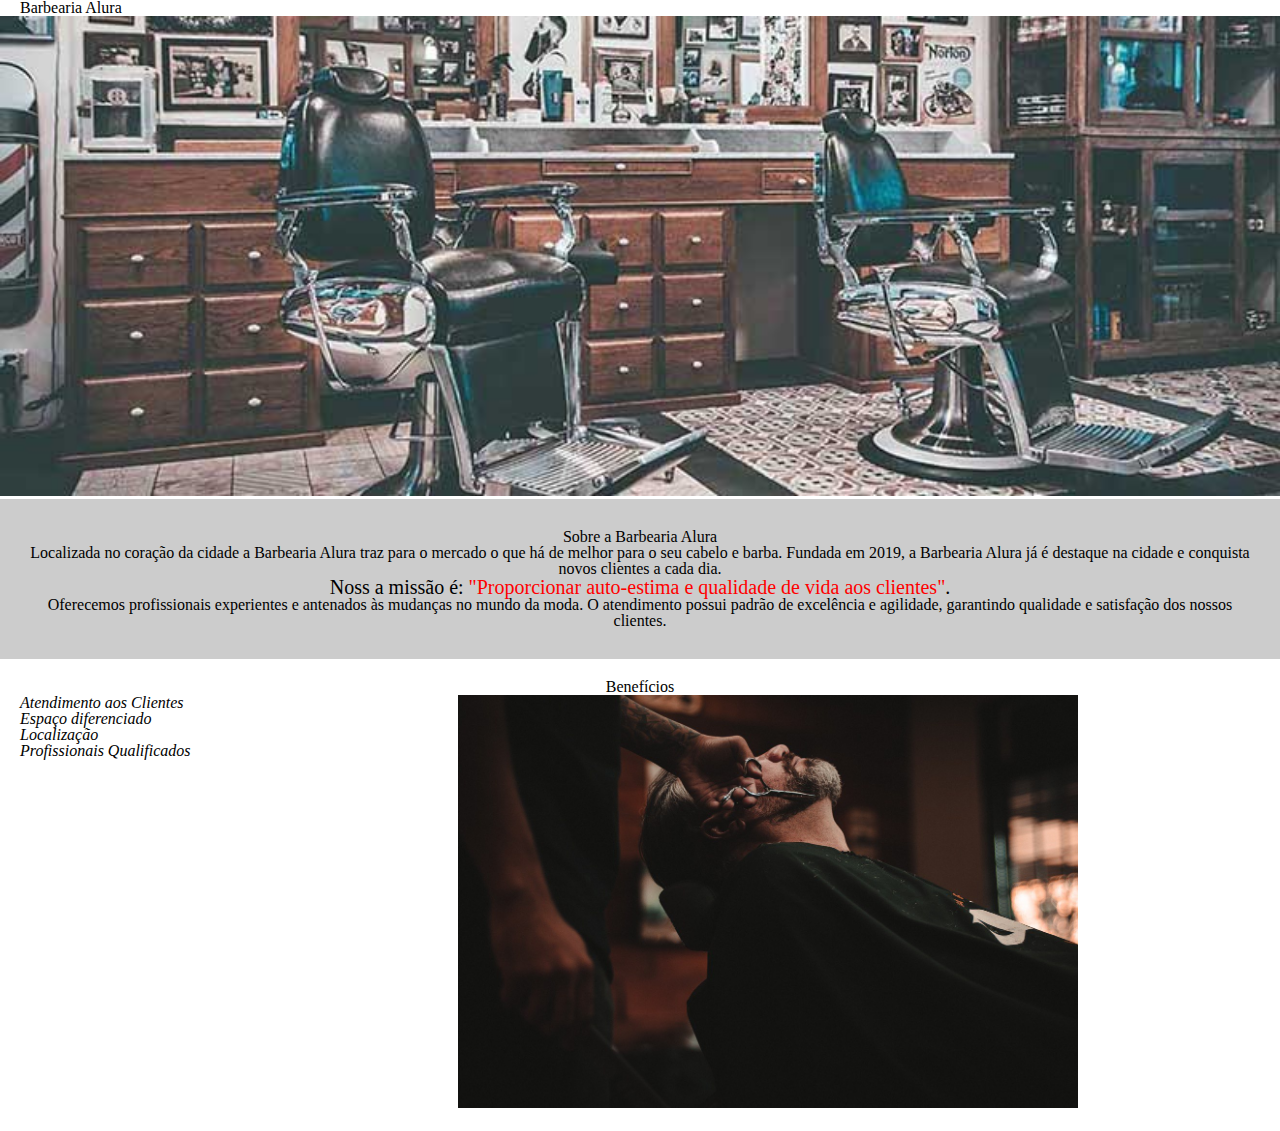
<file: index.html>
<!DOCTYPE html>
<html lang="pt-br">
	<head>
		<meta charset="UTF-8">

		<title>Barbearia Alura</title>

		<link rel="stylesheet" href="css/reset.css">
		<link rel="stylesheet" href="css/style-home.css">
	</head>

	<body>
		<header>
			<h1 class="titulo-principal">Barbearia Alura</h1>
		</header>
		<img id="banner" src="img/banner.jpg">
		<div class="principal">
			<h2 class="titulo-centralizado">Sobre a Barbearia Alura</h2>
	 
			<p>Localizada no coração da cidade a <strong>Barbearia Alura</strong> traz para o mercado o que há de melhor para o seu cabelo e barba. Fundada em 2019, a Barbearia Alura já é destaque na cidade e conquista novos clientes a cada dia.</p>

			<p id="missao"><em>Noss
				a missão é: <strong>"Proporcionar auto-estima e qualidade de vida aos clientes"</strong>.</em></p>

			<p>Oferecemos profissionais experientes e antenados às mudanças no mundo da moda. O atendimento possui padrão de excelência e agilidade, garantindo qualidade e satisfação dos nossos clientes.</p>
					</div>

		<div class="beneficios">
			<h3 class="titulo-centralizado">Benefícios</h3>

			<ul>
				<li class="itens">Atendimento aos Clientes</li>
				<li class="itens">Espaço diferenciado</li>
				<li class="itens">Localização</li>
				<li class="itens">Profissionais Qualificados</li>
			</ul>

			<img src="img/beneficios.jpg" class="imagembeneficios">
		</div>
	</body>
</html>
</file>
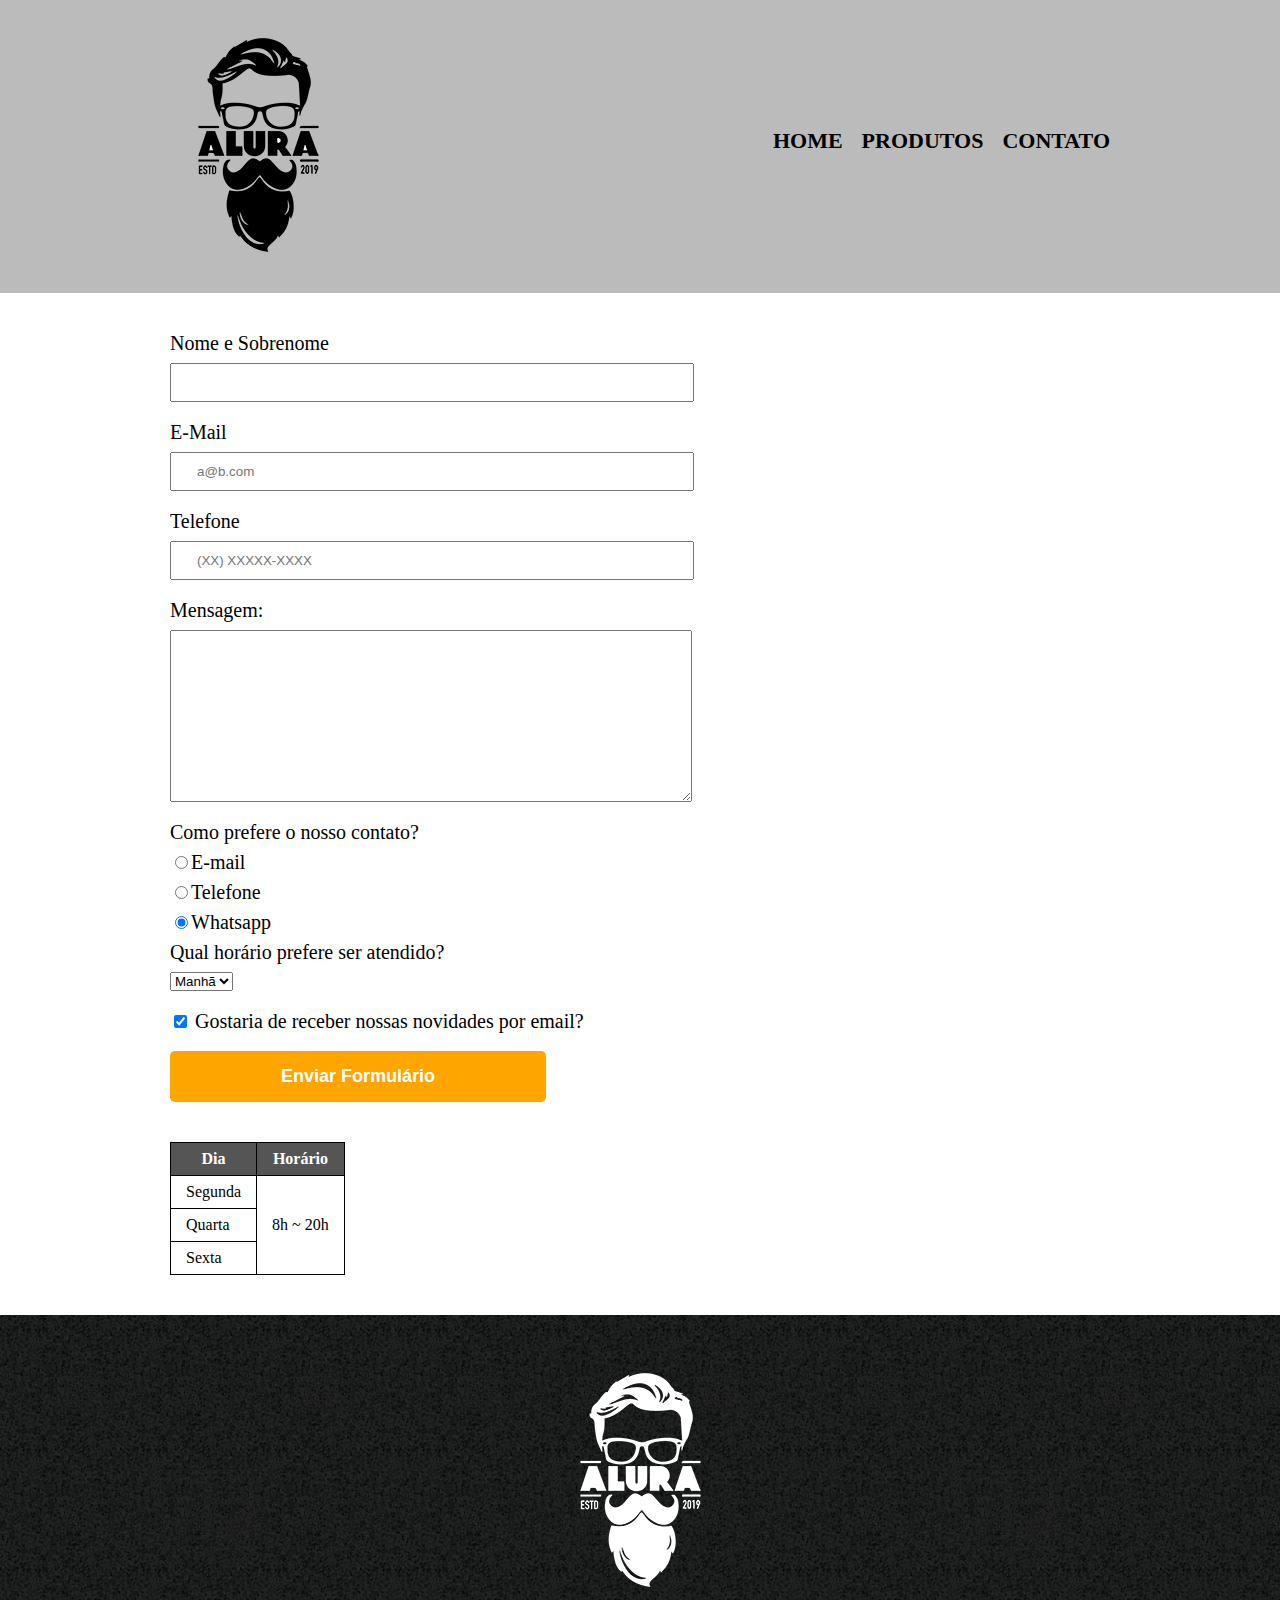
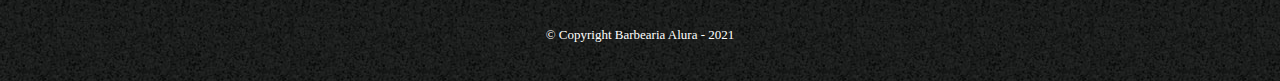
<file: contato.html>
<!DOCTYPE html>
<html>
    <head>
        <meta charset="UTF-8">
        <title>Contato - Barbearia Alura</title>

        <link rel="stylesheet" href="css/reset.css">
        <link rel="stylesheet" href="css/style.css">
    </head>

    <body>

        <header>
            <div class="caixa">
                <h1><img src="img/logo.png" alt="Logo da Barbearia Alura"></h1>
                <nav>
                    <ul class="navegacao">
                        <li><a href="index.html">Home</a></li>
                        <li><a href="produtos.html">Produtos</a></li>
                        <li><a href="contato.html">Contato</a></li>
                    </ul>
                </nav>
            </div>
        </header>

        <main>
			<form>
				<label for="nomesobrenome">Nome e Sobrenome</label>
				<input type="text" id="nomesobrenome" class="input-padrao" required>

				<label for="email">E-Mail</label>
				<input type="email" id="email" class="input-padrao" required placeholder="a@b.com">

				<label for="telefone">Telefone</label>
				<input type="tel" id="telefone" class="input-padrao" required placeholder="(XX) XXXXX-XXXX">

				<label for="mensagem">Mensagem:</label>
				<textarea cols="60" rows="10" id="mensagem" class="input-padrao" required></textarea>

				<fieldset>
					<legend>Como prefere o nosso contato?</legend>
					<label for="radio-email"><input type="radio" name="contato" value="radio-email" id="radio-email">E-mail</label>
					<label for="radio-telefone"><input type="radio" name="contato" value="radio-telefone" id="radio-telefone" checked>Telefone</label>
					<label for="radio-whatsapp"><input type="radio" name="contato" value="radio-whatsapp" id="radio-whatsapp" checked>Whatsapp</label>
				</fieldset>

				<fieldset>
					<legend>Qual horário prefere ser atendido?</legend>
					<select>
						<option>Manhã</option>
						<option>Tarde</option>
						<option>Noite</option>
					</select>
				</fieldset>

				<label class="checkbox"><input type="checkbox" checked> Gostaria de receber nossas novidades por email?</label>


				<input type="submit" value="Enviar Formulário" class="enviar">
			</form>
			
			<table>
				<thead>
					<tr>
						<th>Dia</th>
						<th>Horário</th>
					</tr>
				</thead>
				
				<tbody>
					<tr>
						<td>Segunda</td>
						<td rowspan="3" class="horario">8h ~ 20h</td>
					</tr>
					<tr>
						<td>Quarta</td>
					</tr>
					<tr>
						<td>Sexta</td>
					</tr>
				</tbody>

			</table>
        </main>
    </body>

    <footer>
        <img src ="img/logo-branco.png" alt="Logo da Barbearia Alura">
        <p class="copyright">&copy; Copyright Barbearia Alura - 2021</p>
    </footer>

</html>
</file>
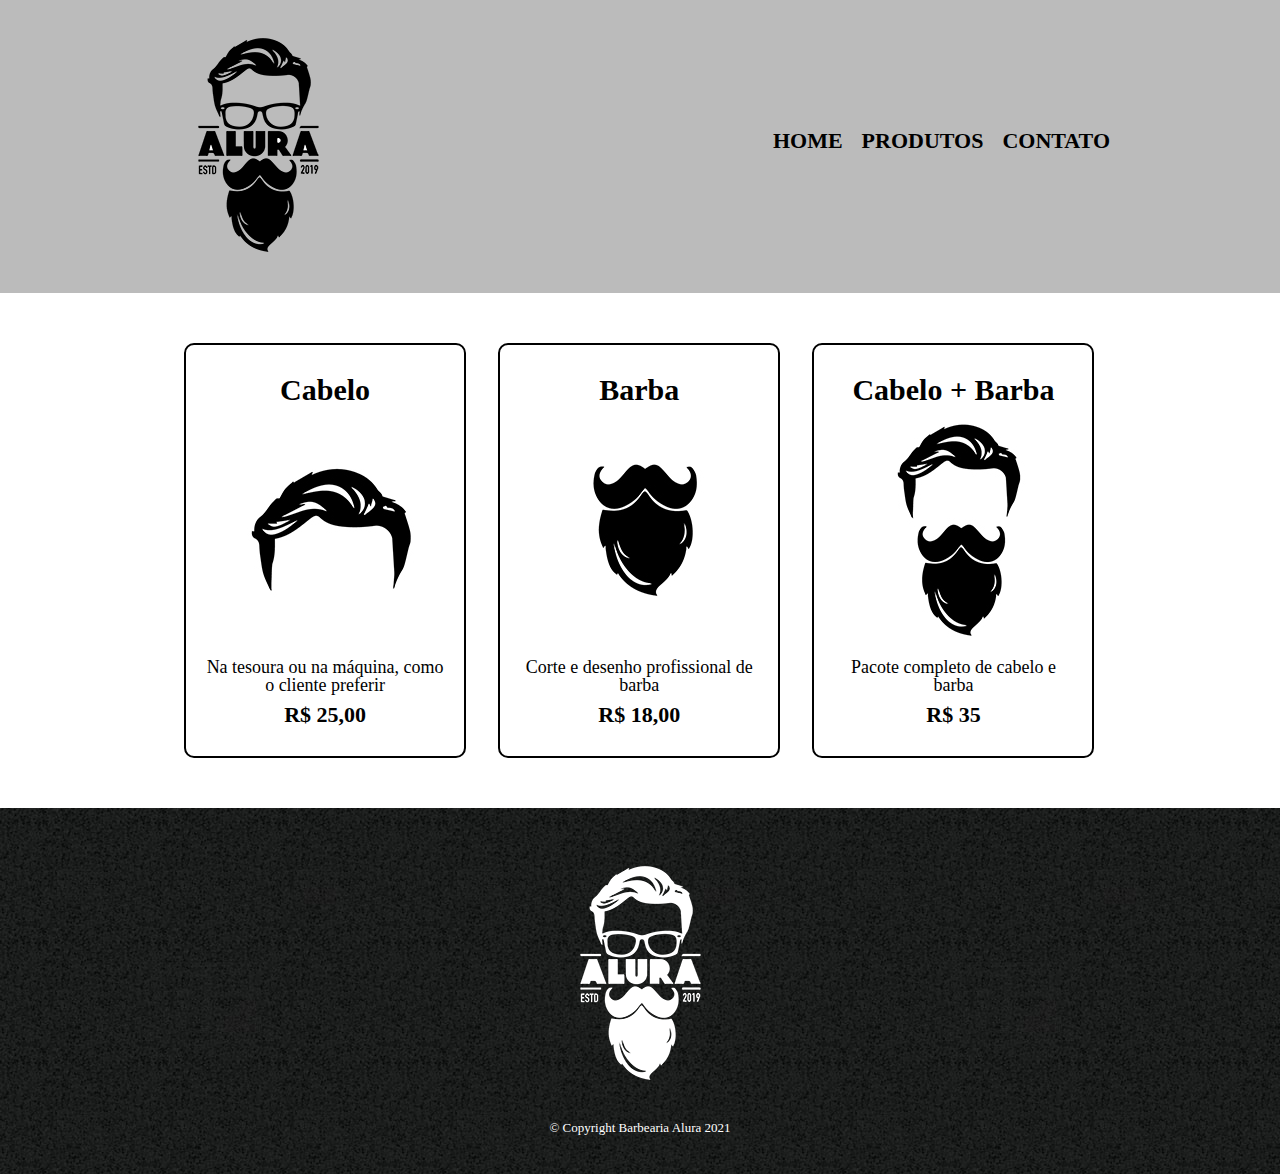
<file: produtos.html>
<!DOCTYPE html>
<html>
    <head>
        <meta charset="UTF-8">
        <title>Produtos - Barbearia Alura</title>

        <link rel="stylesheet" href="css/reset.css">
        <link rel="stylesheet" href="css/style.css">
    </head>
    <body>
        <header>
            <div class="caixa">
                <h1><img src="img/logo.png"></h1>
                <nav>
                    <ul class="navegacao">
                        <li><a href="index.html">Home</a></li>
                        <li><a href="produtos.html">Produtos</a></li>
                        <li><a href="contato.html">Contato</a></li>
                    </ul>
                </nav>
            </div>
        </header>

        <main>
            <ul class="produtos">
                <li>
                    <h2>Cabelo</h2>
                    <img src="img/cabelo.jpg">
                    <p class="produto-descricao">Na tesoura ou na máquina, como o cliente preferir</p>
                    <p class="produto-preco">R$ 25,00</p>
                </li>

                <li>
                    <h2>Barba</h2>
                    <img src="img/barba.jpg">
                    <p class="produto-descricao">Corte e desenho profissional de barba</p>
                    <p class="produto-preco">R$ 18,00</p>
                </li>

                <li>
                    <h2>Cabelo + Barba</h2>
                    <img src="img/cabelo+barba.jpg">
                    <p class="produto-descricao">Pacote completo de cabelo e barba</p>
                    <p class="produto-preco">R$ 35</p>
                </li>
            </ul>
        </main>
    </body>
    <footer>
        <img src ="img/logo-branco.png">
        <p class="copyright">&copy; Copyright Barbearia Alura 2021</p>
    </footer>

</html>
</file>
<file: css/style-home.css>
#banner {
  width: 100%;
}

.principal {
  background: #cccccc;
  padding: 30px;
}

.titulo-principal {
  padding-left: 20px;
}

.titulo-centralizado {
  text-align: center;
}

p {
  text-align: center;
}

#missao {
  font-size: 20px;
}

em strong {
  color: #ff0000;
}

.itens {
  font-style: italic;
}

.beneficios {
  background: #ffffff;
  padding: 20px;
}

ul {
  display: inline-block;
  vertical-align: top;
  width: 20%;
  margin-right: 15%;
}

.imagembeneficios {
  width: 50%;
}
</file>
<file: css/style.css>
header {
  background-color: #bbbbbb;
  padding: 20px 0;
}

.caixa {
  position: relative;
  width: 940px;
  margin: 0 auto;
}

nav {
  position: absolute;
  top: 110px;
  right: 0;
}

nav li {
  display: inline;
  margin: 0 0 0 15px;
}

nav a {
  text-transform: uppercase;
  color: #000000;
  font-weight: bold;
  font-size: 22px;
  text-decoration: none;
}

nav a:hover {
  color: #c78c19;
  text-decoration: underline;
}

.produtos {
  width: 940px;
  margin: 0 auto;
  padding: 50px 0;
}

.produtos li {
  display: inline-block;
  text-align: center;
  width: 30%;
  vertical-align: top;
  margin: 0 1.5%;
  padding: 30px 20px;
  box-sizing: border-box;
  border: solid 2px #000000;
  border-radius: 10px;
}

.produtos li:hover {
  border: solid 2px #c78c19;
}

.produtos li:active {
  border: solid 2px #088c19;
}

.produtos li:hover h2 {
  font-size: 34px;
}

.produtos h2 {
  font-size: 30px;
  font-weight: bold;
}

.produto-descricao {
  font-size: 18px;
}

.produto-preco {
  font-size: 22px;
  font-weight: bold;
  margin-top: 10px;
}

footer {
  text-align: center;
  background: url("../img/bg.jpg");
  padding: 40px 0;
}

.copyright {
  color: #ffffff;
  font-size: 13px;
  margin: 20px 0 0;
}

main {
  width: 940px;
  margin: 0 auto;
}

form {
  margin: 40px 0;
}

form label,
legend {
  display: block;
  font-size: 20px;
  margin: 0 0 10px;
}

.input-padrao {
  display: block;
  margin: 0 0 20px;
  padding: 10px 25px;
  width: 50%;
}

.checkbox {
  margin: 20px 0;
}

.enviar {
  width: 40%;
  padding: 15px 0;
  background: orange;
  color: white;
  font-weight: bold;
  font-size: 18px;
  border: none;
  border-radius: 5px;
  transition: 1s all;
  cursor: pointer;
}

.enviar:hover {
  background: darkorange;
  transform: scale(1.2);
}

table {
  margin: 20px 0 40px;
}

thead {
  background: #555555;
  color: white;
  font-weight: bold;
}

td,
th {
  border: solid 1px #000000;
  padding: 8px 15px;
}

.horario {
  vertical-align: middle;
}
</file>
